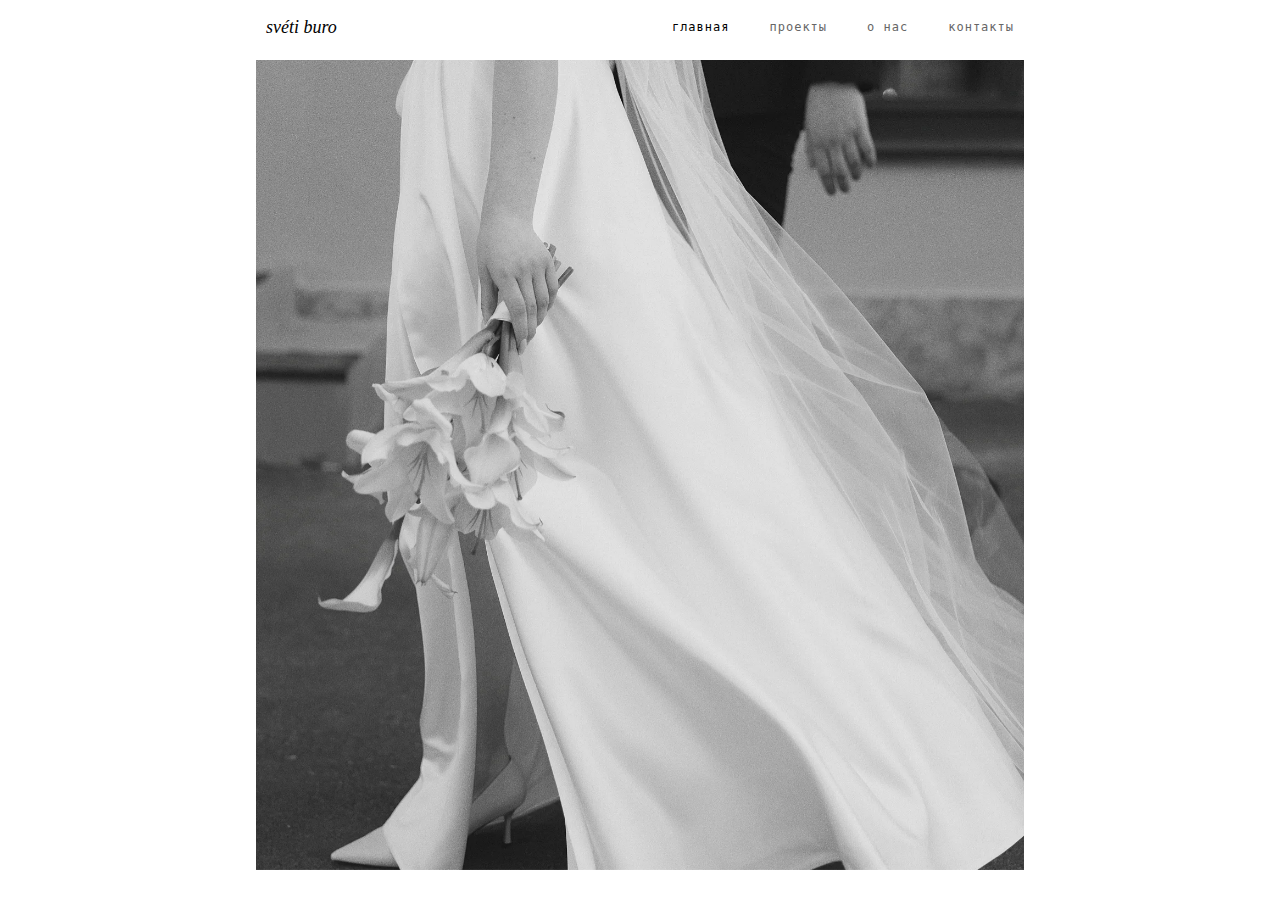
<file: index.html>
<!DOCTYPE html>
<html lang="ru">
<head>
    <meta charset="UTF-8">
    <meta name="viewport" content="width=device-width, initial-scale=1.0">
	<meta name="description" content="Создаем атмосферу вместо декора. Оформление свадеб в СПб. Индивидуальный подход, флористика. Портфолио." />
    <title>SvetiBuro — Оформление свадеб и событий в Санкт-Петербурге</title>
	<meta property="og:title" content="SvetiBuro — Бюро декора в СПб">
	<meta property="og:description" content="Создаём атмосферу вместо декора. Оформление свадеб и событий.">
	<meta property="og:image" content="http://svetiburo.ru/images/logo.png">
	<meta property="og:type" content="website">
	<meta property="og:url" content="http://svetiburo.ru/">
    <link rel="stylesheet" href="css/style.css">
	<link rel="apple-touch-icon" sizes="180x180" href="/apple-touch-icon.png">
	<link rel="icon" type="image/png" sizes="32x32" href="/favicon-32x32.png">
	<link rel="icon" type="image/png" sizes="16x16" href="/favicon-16x16.png">
	<link rel="manifest" href="/site.webmanifest">
</head>
<body>
    <!-- Header -->
    <header class="header">
        <div class="header-inner">
            <a href="index.html" class="logo">svéti buro</a>
            
            <!-- Desktop Nav -->
            <nav class="nav-desktop">
                <a href="index.html" class="nav-link active">главная</a>
                <a href="projects.html" class="nav-link">проекты</a>
                <a href="about.html" class="nav-link">о нас</a>
                <a href="contacts.html" class="nav-link">контакты</a>
            </nav>

            <!-- Mobile Menu Toggle - TEXT instead of hamburger -->
            <button class="menu-toggle" aria-label="Menu" aria-expanded="false">
                <span class="menu-toggle-text">МЕНЮ</span>
            </button>
        </div>
    </header>

    <!-- Mobile Menu - Dropdown -->
    <div class="mobile-menu">
        <nav class="nav-mobile">
            <a href="index.html" class="mobile-nav-link active">главная</a>
            <a href="projects.html" class="mobile-nav-link">проекты</a>
            <a href="about.html" class="mobile-nav-link">о нас</a>
            <a href="contacts.html" class="mobile-nav-link">контакты</a>
        </nav>
    </div>

    <!-- Main Content -->
    <main class="main-content">
        <div class="image-container">
            <img src="images/hero.webp" alt="Свадебный букет" class="hero-image">
			<div class="hero-content">
				<h1>Свадебный декор и оформление событий в Санкт-Петербурге</h1>
			</div>
        </div>
    </main>

    <script src="js/main.js"></script>
</body>
</html>
</file>
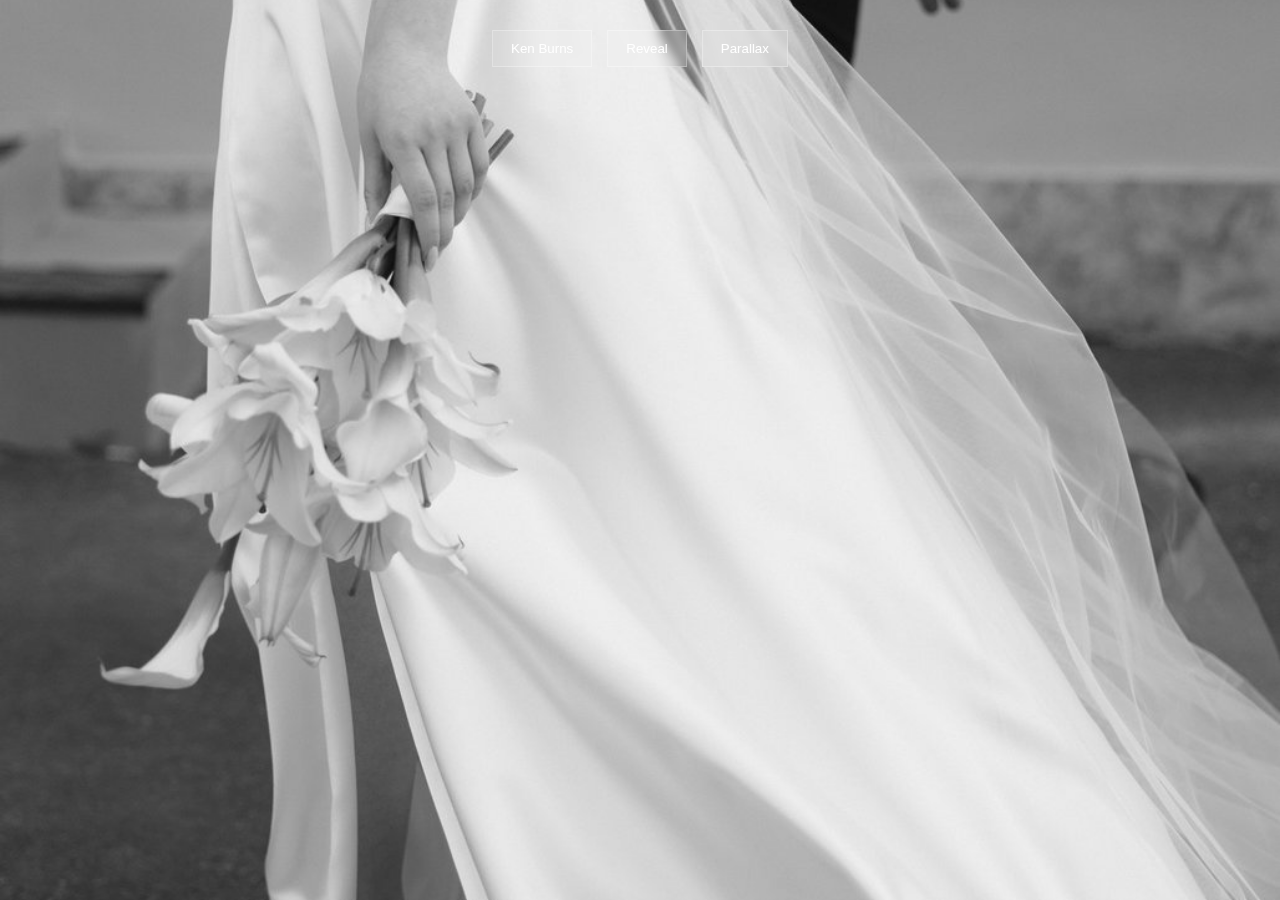
<file: images/projects/project-1/index.html>
<!DOCTYPE html>
<html lang="ru">
<head>
<meta charset="UTF-8">
<meta name="viewport" content="width=device-width, initial-scale=1.0">
<title>Photo Animation Switcher</title>

<style>
* { margin:0; padding:0; box-sizing:border-box; }

body {
  background:#000;
  font-family:Arial, sans-serif;
  overflow:hidden;
  color:#fff;
}

/* Контейнер */
.viewer {
  height:100vh;
  width:100vw;
  overflow:hidden;
  position:relative;
}

.viewer img {
  width:100%;
  height:100%;
  object-fit:cover;
  transition: transform 0.6s ease;
}

/* --- 1. Ken Burns --- */
.kenburns img {
  animation: kenburns 18s ease-in-out infinite alternate;
}

@keyframes kenburns {
  0% { transform: scale(1) translateY(0); }
  100% { transform: scale(1.08) translateY(-20px); }
}

/* --- 2. Reveal --- */
.reveal img {
  animation: reveal 1.5s cubic-bezier(.77,0,.18,1) forwards;
}

@keyframes reveal {
  0% {
    clip-path: inset(100% 0 0 0);
    transform: scale(1.1);
  }
  100% {
    clip-path: inset(0 0 0 0);
    transform: scale(1);
  }
}

/* --- 3. Parallax --- */
.parallax img {
  transition: transform 0.15s ease-out;
}

/* Кнопки */
.controls {
  position:fixed;
  top:30px;
  left:50%;
  transform:translateX(-50%);
  display:flex;
  gap:15px;
  z-index:10;
}

button {
  padding:10px 18px;
  background:rgba(255,255,255,0.1);
  border:1px solid rgba(255,255,255,0.3);
  color:#fff;
  cursor:pointer;
  backdrop-filter:blur(5px);
  transition:0.3s;
}

button:hover {
  background:#fff;
  color:#000;
}
</style>
</head>

<body>

<div class="controls">
  <button onclick="setMode('kenburns')">Ken Burns</button>
  <button onclick="setMode('reveal')">Reveal</button>
  <button onclick="setMode('parallax')">Parallax</button>
</div>

<div class="viewer kenburns" id="viewer">
  <img src="photo.jpg" id="photo">
</div>

<script>
const viewer = document.getElementById('viewer');
const img = document.getElementById('photo');

function setMode(mode) {
  viewer.className = 'viewer ' + mode;

  // Сброс transform
  img.style.transform = "";

  if (mode === "reveal") {
    img.style.animation = "none";
    void img.offsetWidth;
    img.style.animation = "";
  }
}

// Parallax
document.addEventListener('mousemove', (e) => {
  if (!viewer.classList.contains('parallax')) return;

  const x = (window.innerWidth / 2 - e.pageX) / 40;
  const y = (window.innerHeight / 2 - e.pageY) / 40;

  img.style.transform = `scale(1.05) translate(${x}px, ${y}px)`;
});
</script>

</body>
</html>
</file>
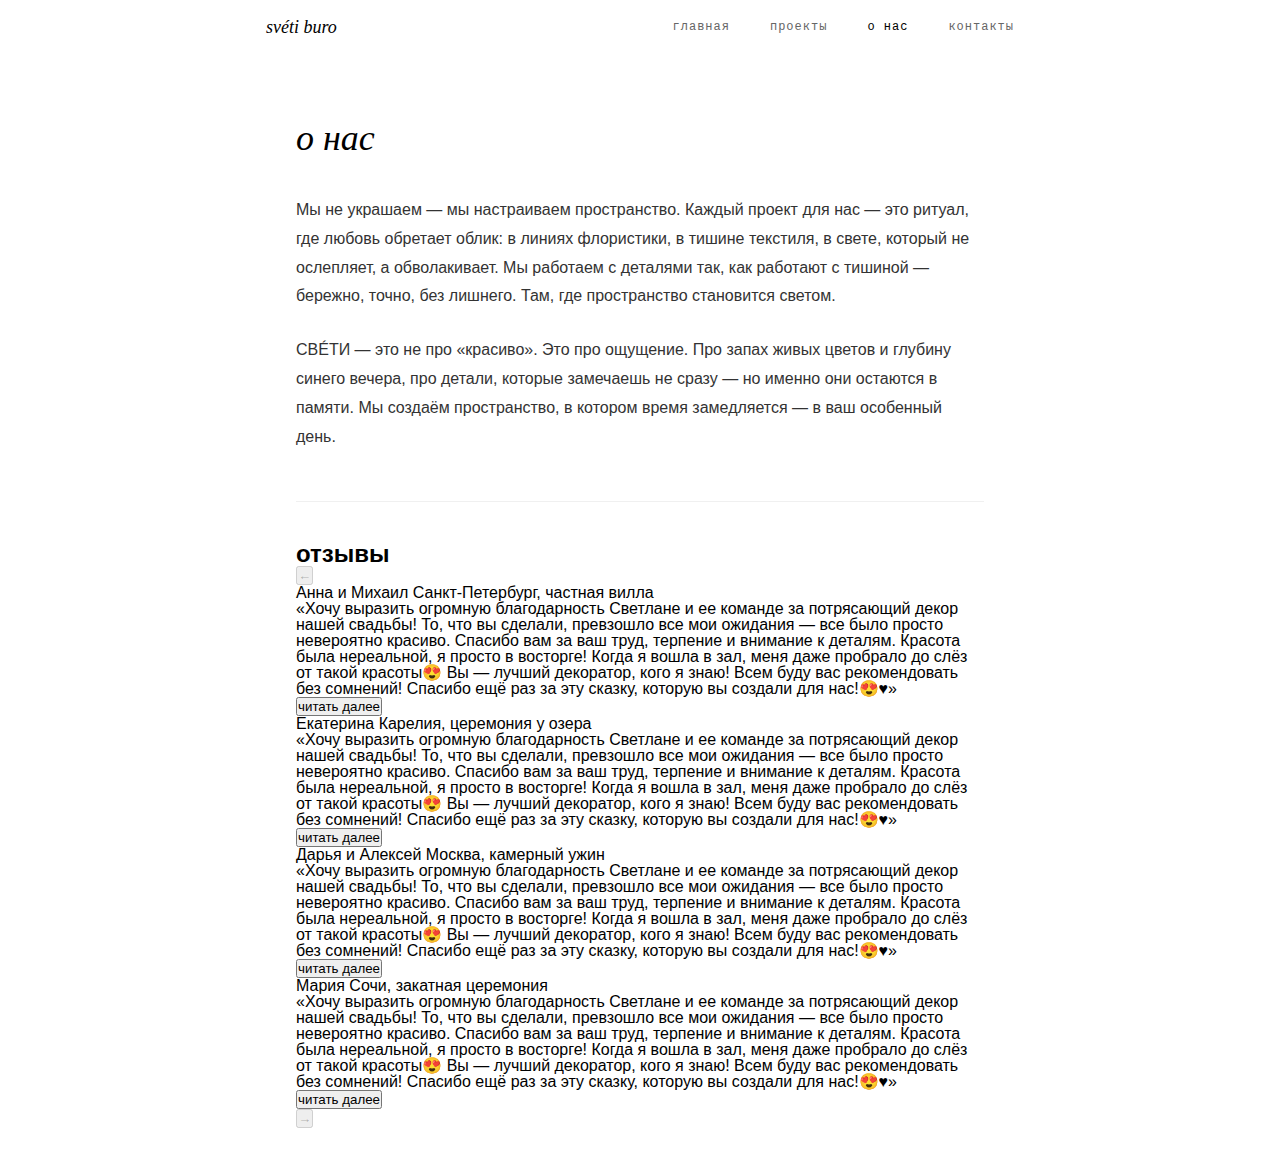
<file: about.html>
<!DOCTYPE html>
<html lang="ru">
<head>
    <meta charset="UTF-8">
    <meta name="viewport" content="width=device-width, initial-scale=1.0">
	<meta name="description" content="О концепции студии SvetiBuro" />
	<meta property="og:title" content="SvetiBuro — Бюро декора в СПб">
	<meta property="og:description" content="Создаём атмосферу вместо декора. Оформление свадеб и событий.">
	<meta property="og:image" content="http://svetiburo.ru/images/logo.png">
	<meta property="og:type" content="website">
	<meta property="og:url" content="http://svetiburo.ru/">
    <title>Описание SvetiBuro</title>
    <link rel="stylesheet" href="css/style.css">
    <link rel="stylesheet" href="css/gallery.css">
</head>
<body>
    <!-- Header -->
    <header class="header">
        <div class="header-inner">
            <a href="index.html" class="logo">svéti buro</a>
            
            <!-- Desktop Nav -->
            <nav class="nav-desktop">
                <a href="index.html" class="nav-link">главная</a>
                <a href="projects.html" class="nav-link">проекты</a>
                <a href="about.html" class="nav-link active">о нас</a>
                <a href="contacts.html" class="nav-link">контакты</a>
            </nav>

            <!-- Mobile Menu Toggle -->
            <button class="menu-toggle" aria-label="Menu" aria-expanded="false">
                <span class="menu-toggle-text">МЕНЮ</span>
            </button>
        </div>
    </header>

    <!-- Mobile Menu - Dropdown -->
    <div class="mobile-menu">
        <nav class="nav-mobile">
            <a href="index.html" class="mobile-nav-link">главная</a>
            <a href="projects.html" class="mobile-nav-link">проекты</a>
            <a href="about.html" class="mobile-nav-link active">о нас</a>
            <a href="contacts.html" class="mobile-nav-link">контакты</a>
        </nav>
    </div>

    <!-- Main Content -->
    <main class="about-main">
        <div class="about-container">
            <div class="about-content">
                <h1 class="about-title">о нас</h1>
                
                <div class="about-text">
                    <p class="about-paragraph">
                        Мы не украшаем — мы настраиваем пространство. Каждый проект для нас — это ритуал, где любовь обретает облик: в линиях флористики, в тишине текстиля, в свете, который не ослепляет, а обволакивает. Мы работаем с деталями так, как работают с тишиной — бережно, точно, без лишнего. Там, где пространство становится светом.
                    </p>
                    <p class="about-paragraph">
                        СВÉТИ — это не про «красиво». Это про ощущение. Про запах живых цветов и глубину синего вечера, про детали, которые замечаешь не сразу — но именно они остаются в памяти. Мы создаём пространство, в котором время замедляется — в ваш особенный день.
                    </p>
                </div>

                <div class="about-stats">

                </div>
				<!-- Reviews / Отзывы -->
				<section class="review-section">
				  <h2 class="section-title">отзывы</h2>
				  
				  <div class="review-wrapper">
					<!-- Стрелка влево -->
					<button class="review-arrow review-arrow--left" aria-label="прокрутить влево">
					  <span>←</span>
					</button>
					
					<!-- Контейнер с карточками -->
					<div class="review-scroll" id="reviewScroll">
					  
					  <!-- Отзыв 1 -->
					  <article class="review-card">
						<div class="card-meta">
						  <span class="card-name">Анна и Михаил</span>
						  <span class="card-venue">Санкт-Петербург, частная вилла</span>
						</div>
						<p class="card-text">
						  «Хочу выразить огромную благодарность Светлане и ее команде за потрясающий декор нашей свадьбы! То, что вы сделали, превзошло все мои ожидания — все было просто невероятно красиво. Спасибо вам за ваш труд, терпение и внимание к деталям. Красота была нереальной, я просто в восторге!
							Когда я вошла в зал, меня даже пробрало до слёз от такой красоты😍 Вы — лучший декоратор, кого я знаю! Всем буду вас рекомендовать без сомнений!
							Спасибо ещё раз за эту сказку, которую вы создали для нас!😍♥»
						</p>
						<button class="card-toggle" aria-expanded="false">читать далее</button>
					  </article>

					  <!-- Отзыв 2 -->
					  <article class="review-card">
						<div class="card-meta">
						  <span class="card-name">Екатерина</span>
						  <span class="card-venue">Карелия, церемония у озера</span>
						</div>
						<p class="card-text">
						  «Хочу выразить огромную благодарность Светлане и ее команде за потрясающий декор нашей свадьбы! То, что вы сделали, превзошло все мои ожидания — все было просто невероятно красиво. Спасибо вам за ваш труд, терпение и внимание к деталям. Красота была нереальной, я просто в восторге!
							Когда я вошла в зал, меня даже пробрало до слёз от такой красоты😍 Вы — лучший декоратор, кого я знаю! Всем буду вас рекомендовать без сомнений!
							Спасибо ещё раз за эту сказку, которую вы создали для нас!😍♥»
						</p>
						<button class="card-toggle" aria-expanded="false">читать далее</button>
					  </article>

					  <!-- Отзыв 3 -->
					  <article class="review-card">
						<div class="card-meta">
						  <span class="card-name">Дарья и Алексей</span>
						  <span class="card-venue">Москва, камерный ужин</span>
						</div>
						<p class="card-text">
						  «Хочу выразить огромную благодарность Светлане и ее команде за потрясающий декор нашей свадьбы! То, что вы сделали, превзошло все мои ожидания — все было просто невероятно красиво. Спасибо вам за ваш труд, терпение и внимание к деталям. Красота была нереальной, я просто в восторге!
							Когда я вошла в зал, меня даже пробрало до слёз от такой красоты😍 Вы — лучший декоратор, кого я знаю! Всем буду вас рекомендовать без сомнений!
							Спасибо ещё раз за эту сказку, которую вы создали для нас!😍♥»
						</p>
						<button class="card-toggle" aria-expanded="false">читать далее</button>
					  </article>

					  <!-- Отзыв 4 -->
					  <article class="review-card">
						<div class="card-meta">
						  <span class="card-name">Мария</span>
						  <span class="card-venue">Сочи, закатная церемония</span>
						</div>
						<p class="card-text">
						  «Хочу выразить огромную благодарность Светлане и ее команде за потрясающий декор нашей свадьбы! То, что вы сделали, превзошло все мои ожидания — все было просто невероятно красиво. Спасибо вам за ваш труд, терпение и внимание к деталям. Красота была нереальной, я просто в восторге!
							Когда я вошла в зал, меня даже пробрало до слёз от такой красоты😍 Вы — лучший декоратор, кого я знаю! Всем буду вас рекомендовать без сомнений!
							Спасибо ещё раз за эту сказку, которую вы создали для нас!😍♥»
						</p>
						<button class="card-toggle" aria-expanded="false">читать далее</button>
					  </article>
					  
					</div>
					
					<!-- Стрелка вправо -->
					<button class="review-arrow review-arrow--right" aria-label="прокрутить вправо">
					  <span>→</span>
					</button>
				  </div>
				</section>
				
            </div>
        </div>
    </main>

    <script src="js/main.js"></script>
	<script>
	document.addEventListener('DOMContentLoaded', function() {
	  const scrollContainer = document.getElementById('reviewScroll');
	  const leftArrow = document.querySelector('.review-arrow--left');
	  const rightArrow = document.querySelector('.review-arrow--right');
	  
	  // Функция обновления состояния стрелок
	  function updateArrows() {
		if (!scrollContainer) return;
		const { scrollLeft, scrollWidth, clientWidth } = scrollContainer;
		const isAtStart = scrollLeft <= 0;
		const isAtEnd = scrollLeft + clientWidth >= scrollWidth - 1;
		
		if (leftArrow) leftArrow.disabled = isAtStart;
		if (rightArrow) rightArrow.disabled = isAtEnd;
	  }
	  
	  // Прокрутка по стрелкам
	  if (leftArrow && rightArrow && scrollContainer) {
		const scrollAmount = 300; // px за клик
		
		leftArrow.addEventListener('click', () => {
		  scrollContainer.scrollBy({ left: -scrollAmount, behavior: 'smooth' });
		});
		
		rightArrow.addEventListener('click', () => {
		  scrollContainer.scrollBy({ left: scrollAmount, behavior: 'smooth' });
		});
		
		// Обновляем стрелки при скролле
		scrollContainer.addEventListener('scroll', updateArrows);
		
		// Инициализация
		updateArrows();
	  }
	  
	  // Toggle "читать далее"
	  document.querySelectorAll('.card-toggle').forEach(btn => {
		btn.addEventListener('click', function() {
		  const card = this.closest('.review-card');
		  const isExpanded = card.classList.toggle('expanded');
		  this.textContent = isExpanded ? 'свернуть' : 'читать далее';
		  this.setAttribute('aria-expanded', isExpanded);
		});
	  });
	});
	</script>
</body>
</html>
</file>
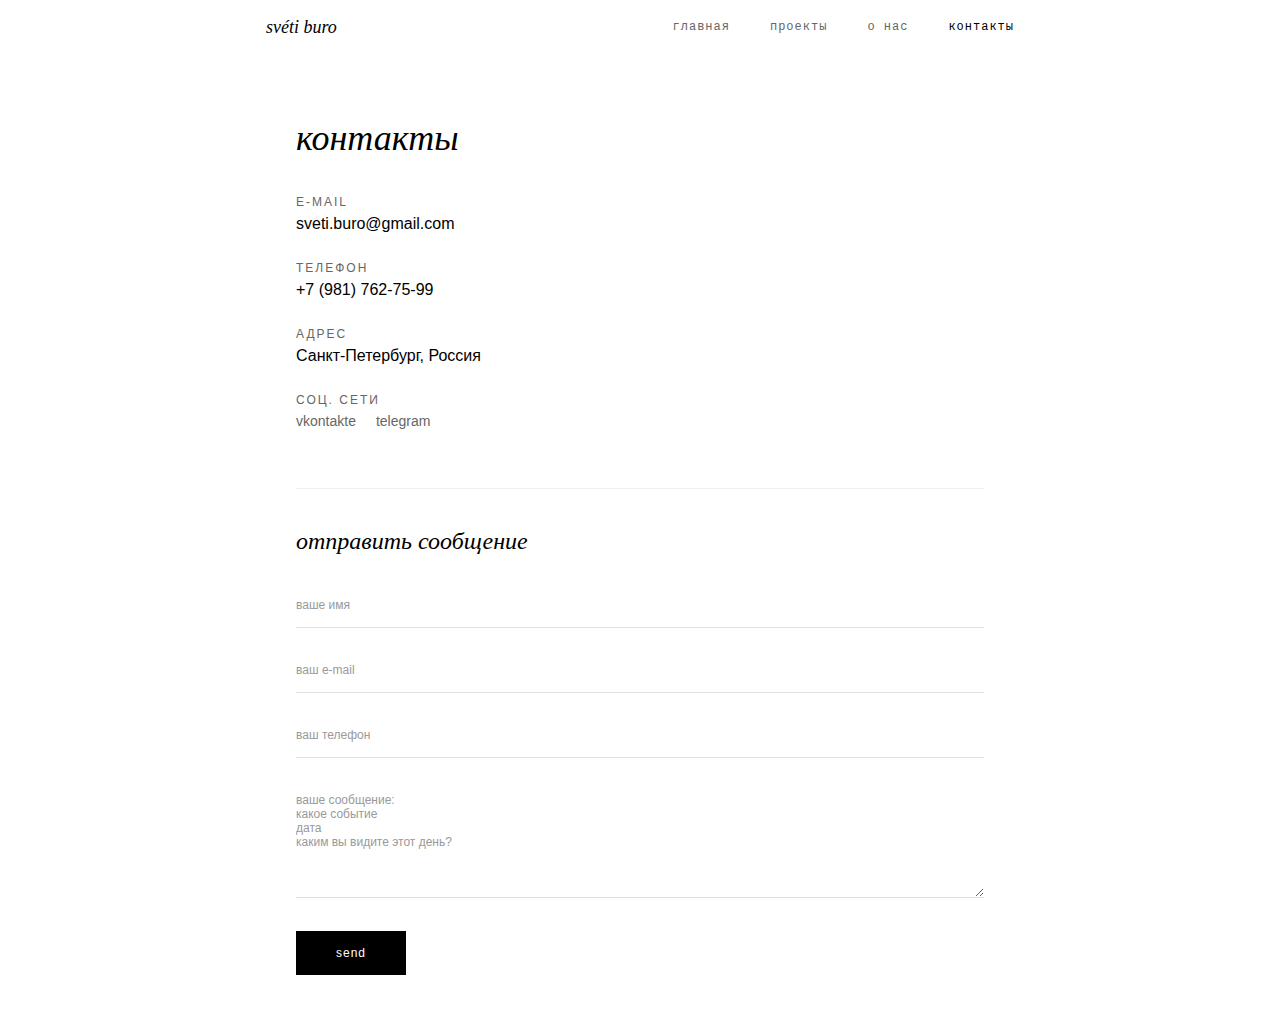
<file: contacts.html>
<!DOCTYPE html>
<html lang="ru">
<head>
    <meta charset="UTF-8">
    <meta name="viewport" content="width=device-width, initial-scale=1.0">
	<meta name="description" content="Связаться со студией SvetiBuro" />
	<meta property="og:title" content="SvetiBuro — Бюро декора в СПб">
	<meta property="og:description" content="Создаём атмосферу вместо декора. Оформление свадеб и событий.">
	<meta property="og:image" content="http://svetiburo.ru/images/logo.png">
	<meta property="og:type" content="website">
	<meta property="og:url" content="http://svetiburo.ru/">
    <title>Контакты SvetiBuro</title>
    <link rel="stylesheet" href="css/style.css">
    <link rel="stylesheet" href="css/gallery.css">
</head>
<body>
    <!-- Header -->
    <header class="header">
        <div class="header-inner">
            <a href="index.html" class="logo">svéti buro</a>
            
            <!-- Desktop Nav -->
            <nav class="nav-desktop">
                <a href="index.html" class="nav-link">главная</a>
                <a href="projects.html" class="nav-link">проекты</a>
                <a href="about.html" class="nav-link">о нас</a>
                <a href="contacts.html" class="nav-link active">контакты</a>
            </nav>

            <!-- Mobile Menu Toggle -->
            <button class="menu-toggle" aria-label="Menu" aria-expanded="false">
                <span class="menu-toggle-text">МЕНЮ</span>
            </button>
        </div>
    </header>

    <!-- Mobile Menu - Dropdown -->
    <div class="mobile-menu">
        <nav class="nav-mobile">
            <a href="index.html" class="mobile-nav-link">главная</a>
            <a href="projects.html" class="mobile-nav-link">проекты</a>
            <a href="about.html" class="mobile-nav-link">о нас</a>
            <a href="contacts.html" class="mobile-nav-link active">контакты</a>
        </nav>
    </div>

    <!-- Main Content -->
    <main class="contacts-main">
        <div class="contacts-container">
            <div class="contacts-content">
                <h1 class="contacts-title">Контакты</h1>
                
                <div class="contacts-info">
                    <div class="contact-item">
                        <span class="contact-label">e-mail</span>
                        <a href="mailto:sveti.buro@gmail.com" class="contact-value">sveti.buro@gmail.com</a>
                    </div>
                    
                    <div class="contact-item">
                        <span class="contact-label">телефон</span>
                        <a href="tel:+79817627599" class="contact-value">+7 (981) 762-75-99</a>
                    </div>
                    
                    <div class="contact-item">
                        <span class="contact-label">адрес</span>
                        <span class="contact-value">Санкт-Петербург, Россия</span>
                    </div>
                    
                    <div class="contact-item">
                        <span class="contact-label">соц. сети</span>
                        <div class="social-links">
							<a href="https://vk.ru/sveti_buro" class="social-link">vkontakte</a>
                            <a href="https://t.me/AmerkanovaS" class="social-link">telegram</a>
                        </div>
                    </div>
                </div>

                <div class="contact-form-section">
                    <h2 class="form-title">отправить сообщение</h2>
                    <!-- Formspree Form - Updated with name attributes -->
                    <form class="contact-form" action="https://formspree.io/f/xbdzkree" method="POST" novalidate>
                        <div class="form-group">
                            <input type="text" name="name" class="form-input" placeholder="ваше имя" required>
                        </div>
                        <div class="form-group">
                            <input type="email" name="email" class="form-input" placeholder="ваш e-mail">
                        </div>
						<div class="form-group">
                            <input type="tel" name="phone" class="form-input" placeholder="ваш телефон">
                        </div>
                        <div class="form-group">
                            <textarea name="message" class="form-textarea" placeholder="ваше сообщение:
какое событие
дата
каким вы видите этот день?" rows="5" required></textarea>
                        </div>
                        <button type="submit" class="form-button">send</button>
                    </form>
                </div>
            </div>
        </div>
    </main>
    <script src="js/main.js"></script>
	<script type="application/ld+json">
	{
	  "@context": "https://schema.org",
	  "@type": "LocalBusiness",
	  "name": "SvetiBuro",
	  "image": "http://svetiburo.ru/images/logo.png",
	  "telephone": "+79817627599",
	  "email": "sveti.buro@gmail.com",
	  "address": {
		"@type": "PostalAddress",
		"streetAddress": "Улица, Дом",
		"addressLocality": "Санкт-Петербург",
		"addressCountry": "RU"
	  }
	}
	</script>

</body>
</html>
</file>
<file: css/gallery.css>
/* Projects Page - Masonry Grid like andrewjacobsphoto.com/overview */
.projects-main {
    padding-top: 100px;
    min-height: 100vh;
}

.gallery-container {
    max-width: 1800px;
    margin: 0 auto;
    padding: 0 40px 40px;
    column-count: 3;
    column-gap: 30px;
}

.project-item {
    break-inside: avoid;
    margin-bottom: 30px;
    cursor: pointer;
    overflow: hidden;
}

/* Fixed thumbnail width as requested */
.project-thumb {
    width: 357px;
    height: auto;
    display: block;
    transition: transform 0.4s ease;
}

.project-item:hover .project-thumb {
    transform: scale(1.02);
}

/* Lightbox - Fullscreen image viewer */
.lightbox {
    position: fixed;
    top: 0;
    left: 0;
    right: 0;
    bottom: 0;
    background: rgba(0, 0, 0, 0.95);
    z-index: 200;
    display: flex;
    align-items: center;
    justify-content: center;
    opacity: 0;
    visibility: hidden;
    transition: all 0.3s ease;
}

.lightbox.active {
    opacity: 1;
    visibility: visible;
}

.lightbox-img {
    max-width: 95%;
    max-height: 90vh;
    object-fit: contain;
}

.lightbox-close,
.lightbox-prev,
.lightbox-next {
    position: absolute;
    background: none;
    border: none;
    color: #fff;
    font-size: 40px;
    cursor: pointer;
    padding: 20px;
    opacity: 0.7;
    transition: opacity 0.3s;
    z-index: 201;
}

.lightbox-close {
    top: 20px;
    right: 40px;
    font-size: 50px;
}

.lightbox-prev {
    left: 20px;
}

.lightbox-next {
    right: 20px;
}

.lightbox-close:hover,
.lightbox-prev:hover,
.lightbox-next:hover {
    opacity: 1;
}

/* Responsive Gallery */
@media (max-width: 1200px) {
    .gallery-container {
        column-count: 2;
    }
}

@media (max-width: 768px) {
    .gallery-container {
        column-count: 1;
        padding: 0 20px 20px;
    }
    
    .project-thumb {
        width: 100%; /* Full width on mobile */
        max-width: 357px;
    }
    
    .lightbox-close {
        top: 10px;
        right: 20px;
        font-size: 40px;
    }
}
</file>
<file: css/style.css>
/* Reset & Base */
* {
    margin: 0;
    padding: 0;
    box-sizing: border-box;
}
html {
    font-size: 16px;
    -webkit-font-smoothing: antialiased;
    -moz-osx-font-smoothing: grayscale;
}
body {
    font-family: 'Helvetica Neue', Helvetica, Arial, sans-serif;
    background: #ffffff;
    color: #000000;
    line-height: 1;
    overflow-x: hidden;
	max-width: 60%;        /* ��� ������� ����������, �������� 1920px */
    margin: 0 auto;         /* ������������� ����� �� ������ */
}

/* Header */
.header {
max-width: 60%; 
margin: 0 auto;
    position: fixed;
    top: 0;
    left: 0;
    right: 0;
    z-index: 100;
    padding: 18px 10px;
    background: #ffffff;
    #border-bottom: 1px solid #f0f0f0;
}

.header-inner {
    display: flex;
    align-items: center;
    justify-content: space-between;
    max-width: 1800px;
    margin: 0 auto;
}

/* Logo */
.logo {
    font-family: 'Times New Roman', Georgia, serif;
    font-style: italic;
    font-size: 18px;
    font-weight: 400;
    color: #000;
    text-decoration: none;
    letter-spacing: 0;
    z-index: 101;
}

/* Desktop Navigation */
.nav-desktop {
    display: flex;
    gap: 40px;
    align-items: center;
}

.nav-link {
    font-family: monospace,monospace;
    font-size: 12px;
    font-weight: 400;
    color: #666;
    text-decoration: none;
    text-transform: lowercase;
    letter-spacing: 1px;
    transition: color 0.3s ease;
    position: relative;
}

.nav-link:hover,
.nav-link.active {
    color: #000;
}

/* Menu Toggle Button - TEXT */
.menu-toggle {
    display: none;
    background: none;
    border: none;
    cursor: pointer;
    padding: 10px 15px;
    z-index: 101;
}

.menu-toggle-text {
    font-family: monospace,monospace;
    font-size: 12px;
    font-weight: 400;
    color: #000;
    text-transform: uppercase;
    letter-spacing: 2px;
    transition: color 0.3s ease;
}

.menu-toggle:hover .menu-toggle-text {
    color: #666;
}

/* Mobile Menu - Dropdown */
.mobile-menu {
    position: fixed;
    top: 55px;
    left: 0;
    right: 0;
    background: #ffffff;
    z-index: 99;
    overflow: hidden;
    max-height: 0;
    transition: max-height 0.4s ease;
    #border-bottom: 1px solid #f0f0f0;
}

.mobile-menu.active {
    max-height: 400px;
}

.nav-mobile {
    display: flex;
    flex-direction: column;
    align-items: flex-start;
    padding: 20px 40px;
    gap: 20px;
}

.mobile-nav-link {
	font-family: monospace,monospace;
    font-size: 14px;
    color: #666;
    text-decoration: none;
    text-transform: lowercase;
    letter-spacing: 1px;
    transition: color 0.3s ease;
    padding: 5px 0;
}

.mobile-nav-link:hover,
.mobile-nav-link.active {
    color: #000;
}

/* Main Content */
.main-content,
.projects-main,
.about-main,
.contacts-main {
    padding-top: 60px;
    min-height: 100vh;
    transition: padding-top 0.4s ease;
}

/* When mobile menu is active, push content down */
body.menu-open .main-content,
body.menu-open .projects-main,
body.menu-open .about-main,
body.menu-open .contacts-main {
    padding-top: 300px;
}

/* Image Container */
.image-container {
    width: 100%;            /* �� ��� ������ ������ */
    max-width: 100%;        /* ������� ����������� 1600px */
    margin: 0;              /* ������� ������� �� ����� */
    padding: 0;             /* ������� ���������� ������� */
    height: 90dvh;          /* ������ ������� 90% �� viewport */
    overflow: hidden;       /* �������� ��, ��� ������� �� ����� */
    position: relative;
}

.hero-image {
    width: 103%;
    height: 100%;
    display: block;
    object-fit: cover;      /* ��������� ��������� ��� ��������� */
    object-position: left;
    animation: kenburns 11s ease-in-out infinite alternate;
    transform-origin: center center; /* ��� ������ �� ������ */
    will-change: transform;
}

@keyframes kenburns {
    0% { 
        transform: scale(1.15) translateY(0) translateX(0); 
    }
    100% { 
        transform: scale(1.15) translateY(30px) translateX(-10px); 
    }
}

/* About Page Styles */
.about-container {
    max-width: 800px;
    margin: 0 auto;
    padding: 60px 40px 40px;
}

.about-title {
    font-family: 'Times New Roman', Georgia, serif;
    font-style: italic;
    font-size: 36px;
    font-weight: 400;
    color: #000;
    margin-bottom: 40px;
    text-transform: lowercase;
}

.about-text {
    margin-bottom: 50px;
}

.about-paragraph {
    font-size: 16px;
    line-height: 1.8;
    color: #333;
    margin-bottom: 25px;
}

.about-stats {
    display: flex;
    gap: 60px;
    padding-top: 40px;
    border-top: 1px solid #f0f0f0;
}

.stat-item {
    display: flex;
    flex-direction: column;
    gap: 10px;
}

.stat-number {
    font-family: 'Times New Roman', Georgia, serif;
    font-style: italic;
    font-size: 48px;
    color: #000;
}

.stat-label {
    font-size: 12px;
    color: #666;
    text-transform: lowercase;
    letter-spacing: 1px;
}

/* Contacts Page Styles */
.contacts-container {
    max-width: 800px;
    margin: 0 auto;
    padding: 60px 40px 40px;
}

.contacts-title {
    font-family: 'Times New Roman', Georgia, serif;
    font-style: italic;
    font-size: 36px;
    font-weight: 400;
    color: #000;
    margin-bottom: 40px;
    text-transform: lowercase;
}

.contacts-info {
    margin-bottom: 60px;
}

.contact-item {
    display: flex;
    flex-direction: column;
    gap: 8px;
    margin-bottom: 30px;
}

.contact-label {
    font-size: 12px;
    color: #666;
    text-transform: uppercase;
    letter-spacing: 2px;
}

.contact-value {
    font-size: 16px;
    color: #000;
    text-decoration: none;
    transition: color 0.3s ease;
}

.contact-value:hover {
    color: #666;
}

.social-links {
    display: flex;
    gap: 20px;
}

.social-link {
    font-size: 14px;
    color: #666;
    text-decoration: none;
    text-transform: lowercase;
    transition: color 0.3s ease;
}

.social-link:hover {
    color: #000;
}

/* Contact Form */
.contact-form-section {
    padding-top: 40px;
    border-top: 1px solid #f0f0f0;
}

.form-title {
    font-family: 'Times New Roman', Georgia, serif;
    font-style: italic;
    font-size: 24px;
    font-weight: 400;
    color: #000;
    margin-bottom: 30px;
    text-transform: lowercase;
}

.contact-form {
    display: flex;
    flex-direction: column;
    gap: 20px;
}

.form-group {
    width: 100%;
}

.form-input,
.form-textarea {
    width: 100%;
    padding: 15px 0;
    font-family: 'Helvetica Neue', Helvetica, Arial, sans-serif;
    font-size: 12px;
    color: #000;
    background: transparent;
    border: none;
    border-bottom: 1px solid #e0e0e0;
    outline: none;
    transition: border-color 0.3s ease;
}

.form-input:focus,
.form-textarea:focus {
    border-bottom-color: #000;
}

.form-input::placeholder,
.form-textarea::placeholder {
    color: #999;
    text-transform: lowercase;
}

.form-textarea {
    resize: vertical;
    min-height: 120px;
}

.form-button {
    align-self: flex-start;
    padding: 15px 40px;
    font-family: 'Helvetica Neue', Helvetica, Arial, sans-serif;
    font-size: 12px;
    font-weight: 400;
    color: #fff;
    background: #000;
    border: none;
    cursor: pointer;
    text-transform: lowercase;
    letter-spacing: 1px;
    transition: background 0.3s ease;
    margin-top: 10px;
}

.form-button:hover {
    background: #333;
}

/* Responsive */
@media (max-width: 768px) {
    .header {
        padding: 15px 20px;
		max-width: 97%; 
    }
	body {
	max-width: 95%; 
	}
    
    .nav-desktop {
        display: none;
    }
    
    .menu-toggle {
        display: block;
    }
    
    .image-container,
    .gallery-container,
    .about-container,
    .contacts-container {
        padding: 0 20px 20px;
    }
    
    .nav-mobile {
        padding: 20px;
    }
    
    body.menu-open .main-content,
    body.menu-open .projects-main,
    body.menu-open .about-main,
    body.menu-open .contacts-main {
        padding-top: 250px;
    }
    
    .about-title,
    .contacts-title {
        font-size: 28px;
    }
    
    .about-stats {
        flex-direction: column;
        gap: 30px;
    }
    
    .stat-number {
        font-size: 36px;
    }
}
</file>
